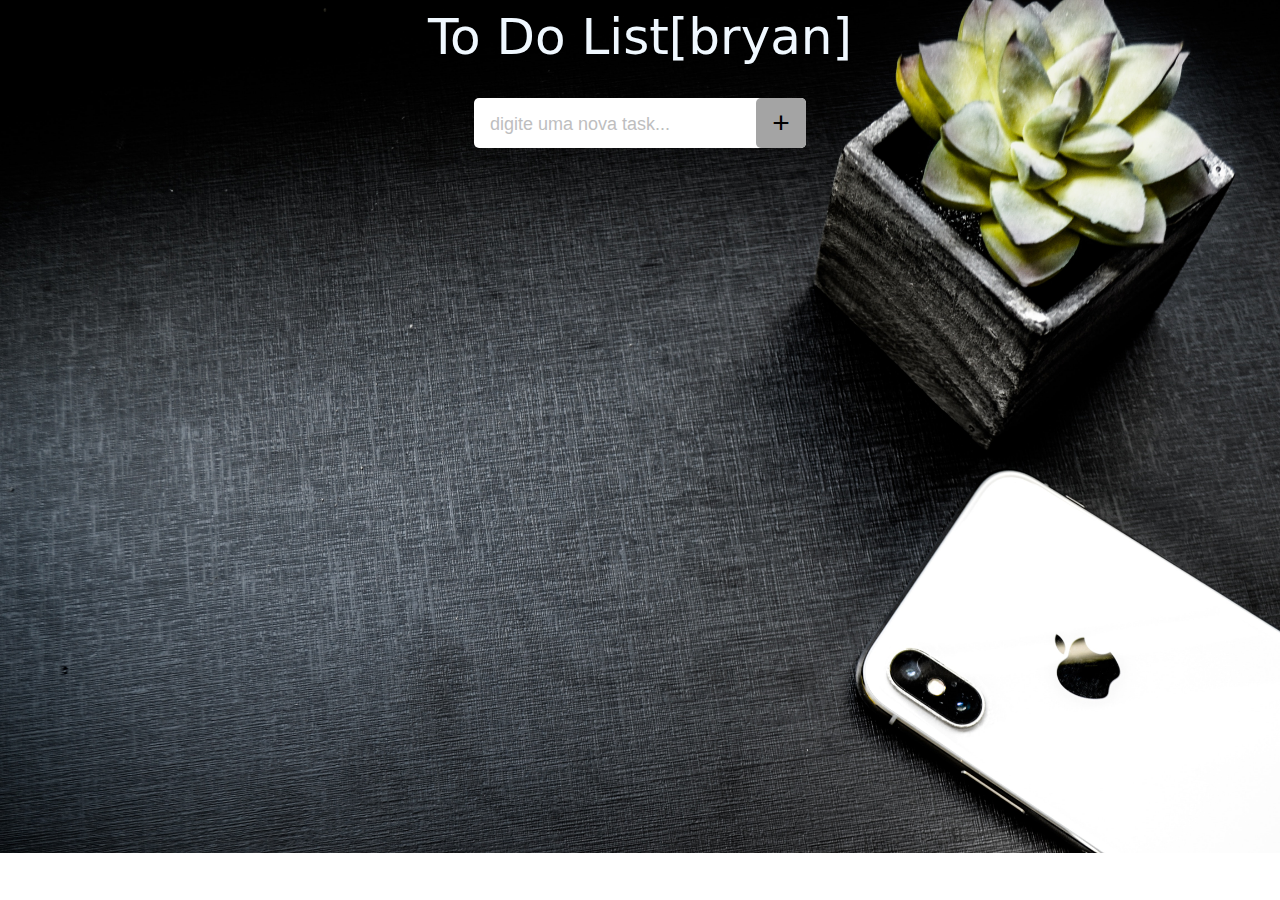
<file: TO DO LIST/index.html>
<!DOCTYPE html>
<html lang="en">
<head>
    <meta charset="UTF-8">
    <meta name="viewport" content="width=device-width, initial-scale=1.0">
    <link rel="stylesheet" type="text/css"  href="Style.css">
    <title>To do List</title>
</head>
<body>
    <div class="header" id="header">
        To Do List[bryan]
    </div>
        <div class="content">
            <div class="contentInsert">
                <input class="newTaskInput" type="text" id="newTaskInput" placeholder="digite uma nova task...">
                <button onclick="newTask()" class="newTaskBtn" title="clique aqui para adicionar uma nova task">+</button>
            </div>   
            <div class="contentList">
                <ul id="todolist"></ul>   
                <button id="clearTasks" onclick="clearTasks()" class="clearBtn">clear</button>
            </div> 
            <div class="doneContentList">
                <ul id="donelist"></ul>   
            </div> 
        </div>
    <script src="Script.js"></script>
</body>
</html>
</file>
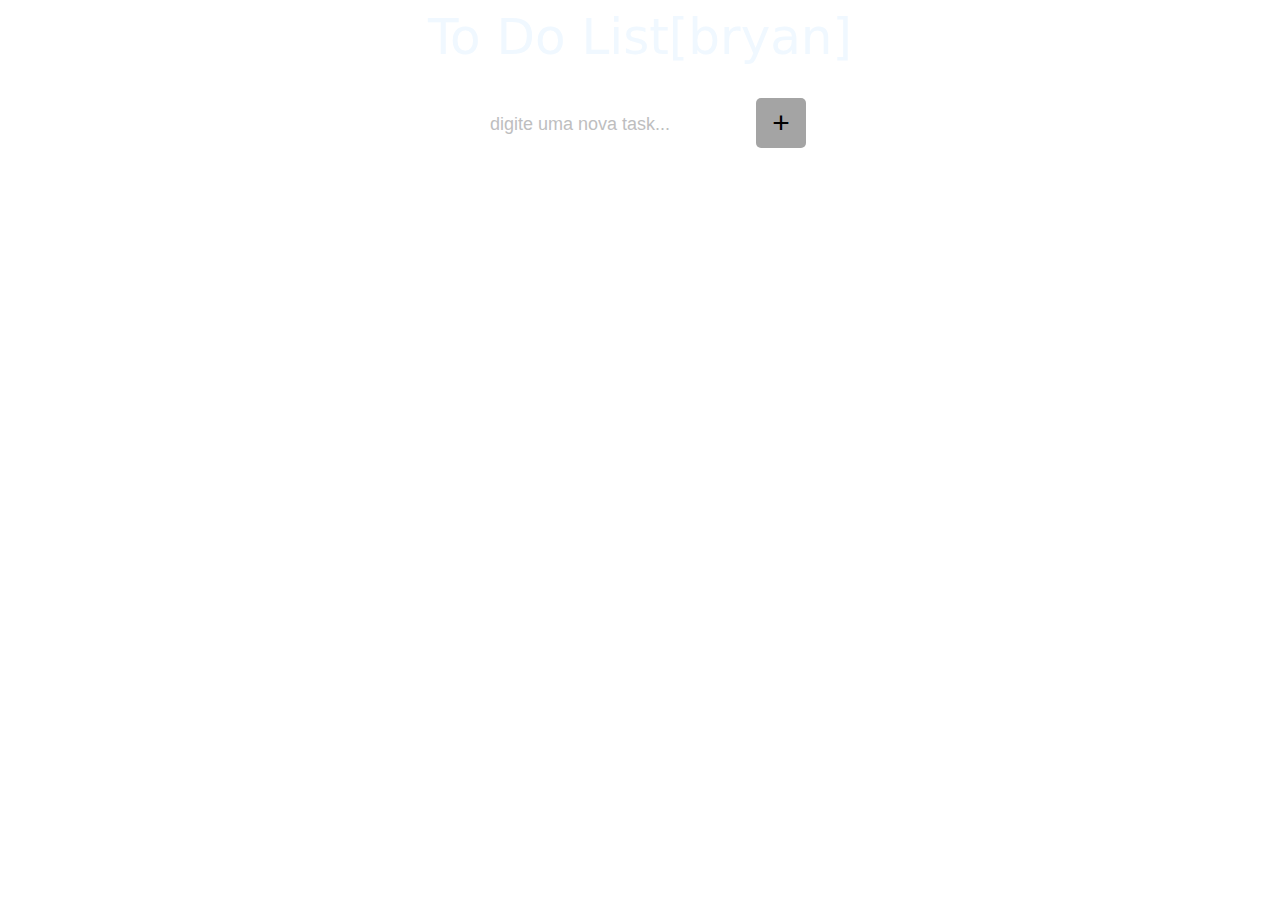
<file: todo.html>
<!DOCTYPE html>
<html lang="en">
<head>
    <meta charset="UTF-8">
    <meta name="viewport" content="width=device-width, initial-scale=1.0">
    
    <title>To do List</title>
	<style>
   /* Estilos para o body */
body {
    
    background-image: url(https://cdn.discordapp.com/attachments/856553081570852874/1160606165869285447/fundo1.jpg?ex=653545b8&is=6522d0b8&hm=c1aeca33d9ed8a6184a351a04ece8c5ce0ec66dcfe10d5d713cedb07a997d5c0&.jpg);
    background-repeat: no-repeat;
    background-size: 100%;
    font-family: system-ui, -apple-system, BlinkMacSystemFont, 'Segoe UI', Roboto, Oxygen, Ubuntu, Cantarell, 'Open Sans', 'Helvetica Neue', sans-serif;
    color: aliceblue;
    display: flex;
    flex-direction: column;
    align-items: center;
    gap: 2rem;
}

/* Estilos para o cabeçalho (.header) */
.header {
    font-size: 50px;
}

/* Estilos para o conteúdo inserido (.contentInsert) */
.contentInsert {
    display: flex;
    align-items: center;
    translate: 25px; /* Correção: Deve ser "transform" ao invés de "translate" */
    flex-wrap: wrap;
}

/* Estilos para a entrada de nova tarefa (.newTaskInput) */
.newTaskInput {
    width: 300px;
    height: 18px;
    outline: none;
    border-radius: 5px;
    border: none;
    padding: 16px;
    font-size: 20px;
}

.newTaskInput::placeholder {
    color: rgb(190, 190, 191);
    font-size: large;
}

/* Estilos para o botão de nova tarefa (.newTaskBtn) */
.newTaskBtn {
    border-radius: 5px;
    outline: none;
    border: none;
    width: 50px;
    height: 50px;
    font-size: 30px;
    cursor: pointer;
    transition: 0.4s;
    background-color: rgb(164, 164, 164);
    translate: -50px; /* Correção: Deve ser "transform" ao invés de "translate" */
}

.newTaskBtn:hover {
    background-color: #c8cbb2;
    color: white;
    transform: translate(-0.5rem, -0.5rem);
}

#donelist {
    display: flex;
    align-items: end;
    margin: 4px;
}

#donelist li {
    transform: translate(15px);
    margin: 8px;
    width: 250px;
    list-style-type: none;
    
    font-size: 17px;
    display: flex;
    justify-content: space-between;
    transition: 0.4s;
    background-color: rgb(34, 34, 34);
    padding: 5px;
    border-radius: 5px;
    height: 30px;
    color: rgb(87, 87, 87);
}

/* Estilos para a lista de tarefas (#todolist) */
#todolist {
    display: flex;
    align-items: end;
    margin: 4px;
}

#todolist li {
    margin: 8px;
    width: 250px;
    list-style-type: none;
    
    font-size: 17px;
    display: flex;
    justify-content: space-between;
    transition: 0.4s;
    background-color: rgb(255, 255, 255);
    padding: 5px;
    border-radius: 5px;
    height: 30px;
    color: rgb(0, 0, 0);
}

#todolist li:hover {
    background-color: rgb(77, 77, 77);
    color: aliceblue;
    transform: translateX(-5%);
}

/* Estilos para o botão OK (.okBt) */
.okBt {
    text-align: center;
    cursor: pointer;
    border-radius: 5px;
    outline: none;
    border: none;
    width: 40px;
    height: 40px;
    font-size: 15px;
    transition: 0.4s;
    background-color: rgb(164, 164, 164);
    transform: translate(12%, -12%);
}

.okBt:hover {
    background-color: #939c8c;
    color: aliceblue;
    transform: translate(0, -0.5rem);
    border: 5px;
    border-color: white;
    box-shadow: 1rem;
}

/* Estilos para o botão de limpar (.clearBtn) */
.clearBtn {
    translate: 25px;
    margin-top: 10px;
    height: 25px;
    width: 50px;
    cursor: pointer;    
    border-radius: 5px;
    border: none;
    outline: none;
    transition: 0.4s;
}

.clearBtn:hover {
    background-color: rgb(160, 29, 34);
    color: aliceblue;
    transform: scale(1.1);
    border: 5px;
    border-color: white;
}

.fade-in {
    opacity: 1;
    transition: opacity 0.5s ease-in-out;
}

/* Classe para animação de fade out */
.fade-out {
    opacity: 0;
    transition: opacity 0.5s ease-in-out;
}
        </style>
</head>
<body>
    <div class="header" id="header">
        To Do List[bryan]
    </div>
        <div class="content">
            <div class="contentInsert">
                <input class="newTaskInput" type="text" id="newTaskInput" placeholder="digite uma nova task...">
                <button onclick="newTask()" class="newTaskBtn" title="clique aqui para adicionar uma nova task">+</button>
            </div>   
            <div class="contentList">
                <ul id="todolist"></ul>   
                <button id="clearTasks" onclick="clearTasks()" class="clearBtn">clear</button>
            </div> 
            <div class="doneContentList">
                <ul id="donelist"></ul>   
            </div> 
        </div>
    <script> 
   
//CONSTANTE PARA DEFINIR O NOME DA KEY NO INTERNAL STORAGE

const localStorageKey1 = 'to-do-list';
const localStorageKey2 = 'done-list';

let clearBtn = document.getElementById("clearTasks");
clearBtn.style.display = 'block';

let values = JSON.parse(localStorage.getItem(localStorageKey1) || "[]");
    let list = document.getElementById("todolist");
    
    if (values.length === 0) {
        // Se não houver tarefas, oculta a lista
        list.style.display = 'none';
        let clearBtn = document.getElementById("clearTasks");
        clearBtn.style.display = 'none';
    } else {
        list.style.display = 'block'; // Exibe a lista
        list.innerHTML = '';

        let clearBtn = document.getElementById("clearTasks");
        clearBtn.style.display = 'block';

        for (var i = 0; i < values.length; i++) {
            list.innerHTML += `<li class="task">${values[i]['name']}<button onclick="doTask('${values[i]['name']}')" class="okBt">✔</button></li>`;
        }
        
    }


      

// METODOS QUE DEVEM INCIAR AO CARREGAR OU RECARREGAR A PAGINA 

window.load = function showTask() {
    let values = JSON.parse(localStorage.getItem(localStorageKey1) || "[]");
    let list = document.getElementById("todolist");
    
    if (values.length === 0) {
        // Se não houver tarefas, oculta a lista
        list.style.display = 'none';
        let clearBtn = document.getElementById("clearTasks");
        clearBtn.style.display = 'none';
    } else {
        list.style.display = 'block'; // Exibe a lista
        list.innerHTML = '';

        let clearBtn = document.getElementById("clearTasks");
        clearBtn.style.display = 'block';

        for (var i = 0; i < values.length; i++) {
            list.innerHTML += `<li class="task">${values[i]['name']}<button onclick="doTask('${values[i]['name']}')" class="okBt">✔</button></li>`;
        }
        
    }
    limpaCampo();
}

window.onload = function showDoneTask() {
    let values = JSON.parse(localStorage.getItem(localStorageKey2) || "[]");
    let list = document.getElementById("donelist");
    
        list.style.display = 'block'; 
        list.innerHTML = '';
       
        for (var i = 0; i < values.length; i++) {
            list.innerHTML += `<li class="task">${values[i]['name']}</li>`;
        }
        
}

// METODO PARA ADICIONAR UMA NOVA TASK NA INTERNAL STORAGE

function newTask() {
    var campoTask = document.getElementById("newTaskInput");
    var task = campoTask.value;

    if (!task){
        alert('insira a descrição da tarefa!')
    } else {
        let values = JSON.parse(localStorage.getItem(localStorageKey1) || "[]");
        values.push({
            name: campoTask.value
        });
        localStorage.setItem(localStorageKey1, JSON.stringify(values));
    }
    showTask();
    limpaCampo();
}

//METODO PARA MONTAR PAINEL COM LISTA DE TASKS DA INTERNAL STORAGE

function showTask() {
    let values = JSON.parse(localStorage.getItem(localStorageKey1) || "[]");
    let list = document.getElementById("todolist");
    
    if (values.length === 0) {
        // Se não houver tarefas, oculta a lista
        list.style.display = 'none';
        let clearBtn = document.getElementById("clearTasks");
        clearBtn.style.display = 'none';
    } else {
        list.style.display = 'block'; // Exibe a lista
        list.innerHTML = '';

        let clearBtn = document.getElementById("clearTasks");
        clearBtn.style.display = 'block';

        for (var i = 0; i < values.length; i++) {
            list.innerHTML += `<li class="task">${values[i]['name']}<button onclick="doTask('${values[i]['name']}')" class="okBt">✔</button></li>`;
        }
        
    }
    limpaCampo();
}


//METODO PARA REMOVER UMA TASK DO INTERNAL STORAGE

function doTask(data) {

    let values = JSON.parse(localStorage.getItem(localStorageKey1) || "[]");
    let index = values.findIndex(x => x.name == data);
    if (index !== -1) {
        values.splice(index, 1);
        localStorage.setItem(localStorageKey1, JSON.stringify(values));
        showTask(); // Chame showTask() somente após a remoção bem-sucedida
        newDoneTask(data);
    }
}

//METODO PARA MOSTRAR AS TASKS CONCLUIDAS

function showDoneTask() {
    let values = JSON.parse(localStorage.getItem(localStorageKey2) || "[]");
    let list = document.getElementById("donelist");
     
        if (values.length === 0) {
            // Se não houver tarefas, oculta a lista
            list.style.display = 'none';
            let clearBtn = document.getElementById("clearTasks");
            clearBtn.style.display = 'none';
        } else {
            list.style.display = 'block'; // Exibe a lista
            list.innerHTML = '';
    
            let clearBtn = document.getElementById("clearTasks");
            clearBtn.style.display = 'block';
       
        for (var i = 0; i < values.length; i++) {
            list.innerHTML += `<li class="task">${values[i]['name']}</li>`;
        }
    } 
    }
    
//METODO PARA TRANSFERIR UMA TASK PARA LISTA DE CONCLUIDAS

function newDoneTask(data) {
        let values = JSON.parse(localStorage.getItem(localStorageKey2) || "[]");
        values.push({
            name: data
        });
        localStorage.setItem(localStorageKey2, JSON.stringify(values));
    
    showDoneTask();
    limpaCampo();
}

//METODO PARA LIMPAR AS TASKS DO INTERNAL STORAGE

function clearTasks() {
    localStorage.removeItem(localStorageKey1);

    localStorage.removeItem(localStorageKey2);
// Chama showTask() para ocultar a lista
showTask();
showDoneTask();

}

//METODO PARA LIMPAR O CAMPO INPUT APÓS REGISTRAR TASKS

function limpaCampo() {
    document.getElementById("newTaskInput").value = '';
}


    </script>
</body>
</html>
</file>
<file: TO DO LIST/Style.css>
/* Estilos para o body */
body {
    
    background-image: url(assets/fundo1.jpg);
    background-repeat: no-repeat;
    background-size: 100%;
    font-family: system-ui, -apple-system, BlinkMacSystemFont, 'Segoe UI', Roboto, Oxygen, Ubuntu, Cantarell, 'Open Sans', 'Helvetica Neue', sans-serif;
    color: aliceblue;
    display: flex;
    flex-direction: column;
    align-items: center;
    gap: 2rem;
}

/* Estilos para o cabeçalho (.header) */
.header {
    font-size: 50px;
}

/* Estilos para o conteúdo inserido (.contentInsert) */
.contentInsert {
    display: flex;
    align-items: center;
    translate: 25px; /* Correção: Deve ser "transform" ao invés de "translate" */
    flex-wrap: wrap;
}

/* Estilos para a entrada de nova tarefa (.newTaskInput) */
.newTaskInput {
    width: 300px;
    height: 18px;
    outline: none;
    border-radius: 5px;
    border: none;
    padding: 16px;
    font-size: 20px;
}

.newTaskInput::placeholder {
    color: rgb(190, 190, 191);
    font-size: large;
}

/* Estilos para o botão de nova tarefa (.newTaskBtn) */
.newTaskBtn {
    border-radius: 5px;
    outline: none;
    border: none;
    width: 50px;
    height: 50px;
    font-size: 30px;
    cursor: pointer;
    transition: 0.4s;
    background-color: rgb(164, 164, 164);
    translate: -50px; /* Correção: Deve ser "transform" ao invés de "translate" */
}

.newTaskBtn:hover {
    background-color: #c8cbb2;
    color: white;
    transform: translate(-0.5rem, -0.5rem);
}

#donelist {
    display: flex;
    align-items: end;
    margin: 4px;
}

#donelist li {
    transform: translate(15px);
    margin: 8px;
    width: 250px;
    list-style-type: none;
    
    font-size: 17px;
    display: flex;
    justify-content: space-between;
    transition: 0.4s;
    background-color: rgb(34, 34, 34);
    padding: 5px;
    border-radius: 5px;
    height: 30px;
    color: rgb(87, 87, 87);
}

/* Estilos para a lista de tarefas (#todolist) */
#todolist {
    display: flex;
    align-items: end;
    margin: 4px;
}

#todolist li {
    margin: 8px;
    width: 250px;
    list-style-type: none;
    
    font-size: 17px;
    display: flex;
    justify-content: space-between;
    transition: 0.4s;
    background-color: rgb(255, 255, 255);
    padding: 5px;
    border-radius: 5px;
    height: 30px;
    color: rgb(0, 0, 0);
}

#todolist li:hover {
    background-color: rgb(77, 77, 77);
    color: aliceblue;
    transform: translateX(-5%);
}

/* Estilos para o botão OK (.okBt) */
.okBt {
    text-align: center;
    cursor: pointer;
    border-radius: 5px;
    outline: none;
    border: none;
    width: 40px;
    height: 40px;
    font-size: 15px;
    transition: 0.4s;
    background-color: rgb(164, 164, 164);
    transform: translate(12%, -12%);
}

.okBt:hover {
    background-color: #939c8c;
    color: aliceblue;
    transform: translate(0, -0.5rem);
    border: 5px;
    border-color: white;
    box-shadow: 1rem;
}

/* Estilos para o botão de limpar (.clearBtn) */
.clearBtn {
    translate: 25px;
    margin-top: 10px;
    height: 25px;
    width: 50px;
    cursor: pointer;    
    border-radius: 5px;
    border: none;
    outline: none;
    transition: 0.4s;
}

.clearBtn:hover {
    background-color: rgb(160, 29, 34);
    color: aliceblue;
    transform: scale(1.1);
    border: 5px;
    border-color: white;
}

.fade-in {
    opacity: 1;
    transition: opacity 0.5s ease-in-out;
}

/* Classe para animação de fade out */
.fade-out {
    opacity: 0;
    transition: opacity 0.5s ease-in-out;
}
</file>
